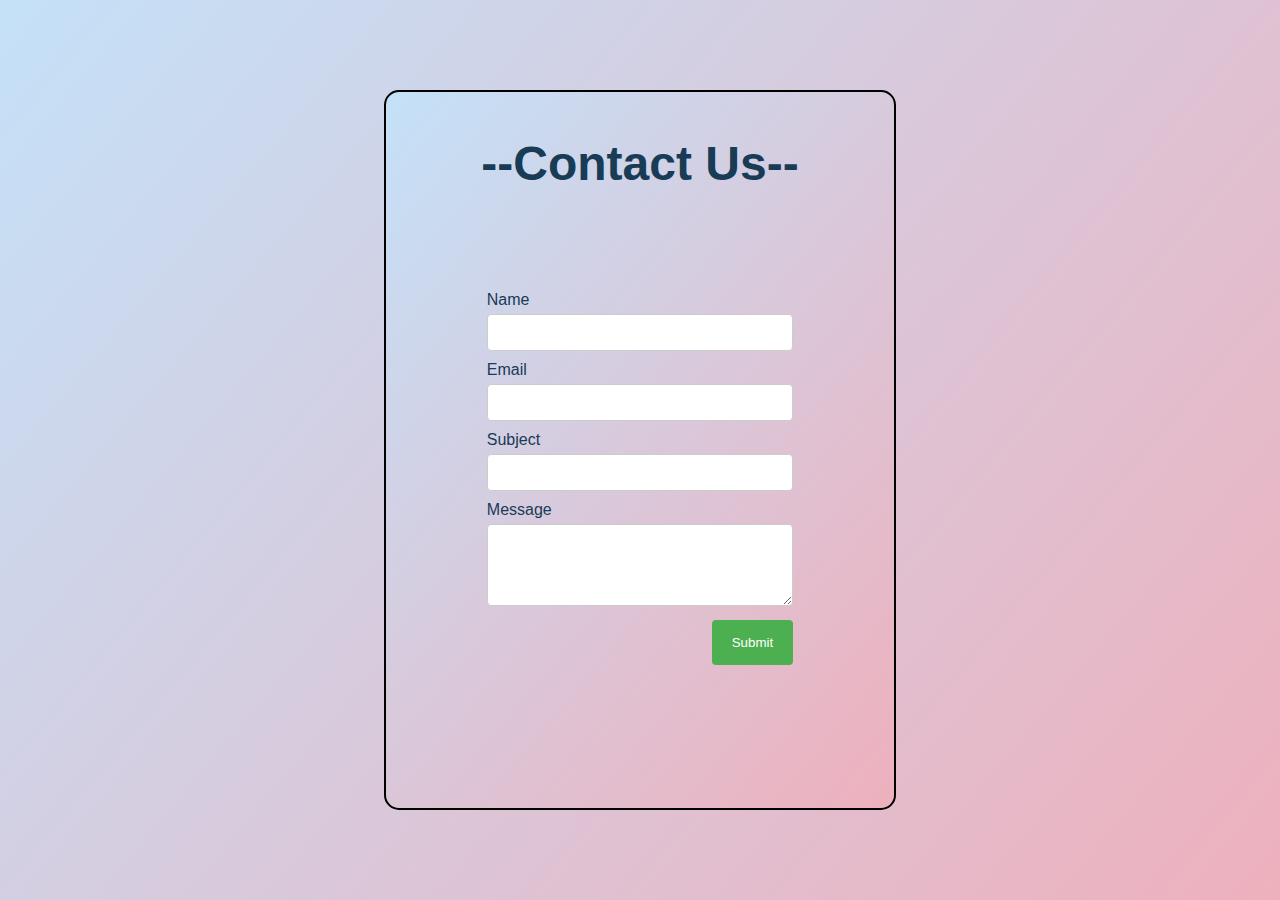
<file: contactus.html>
<!DOCTYPE html>
<html lang="en">
<head>
    <meta charset="UTF-8">
    <meta name="viewport" content="width=device-width, initial-scale=1.0">
    <title>Document</title>
    <link rel="stylesheet" href="style.css">
    <style>
        body{
            font-family: Arial, sans-serif;
            margin: 0;
            padding: 0;
            
        }

        .main {
            height: 100vh;
            width: 100vw;
            background: linear-gradient(130deg, #c4e1f8, #eeb0bd);
            display: flex;
            justify-content: center;
            align-items: center;
            flex-direction: column;
        }

        .submain {
            height: 80%;
            width: 40%;
            border: 2px solid black;
            border-radius: 15px;
            background: linear-gradient(130deg, #c4e1f8, #eeb0bd);
            display: flex;
            justify-content: center;
            align-items: center;
            flex-direction: column;
        }

        .container {
            width: 80%;
            margin: 50px auto;
            padding: 50px;
        }
        input[type="text"],
        input[type="email"],
        textarea {
            width: 100%;
            padding: 10px;
            margin-top: 5px;
            margin-bottom: 10px;
            border: 1px solid #ccc;
            border-radius: 4px;
            box-sizing: border-box;
        }
        input[type="submit"] {
            background-color: #4CAF50;
            color: white;
            padding: 15px 20px;
            border: none;
            border-radius: 4px;
            cursor: pointer;
            float: right;
        }
        input[type="submit"]:hover {
            background-color: #45a049;
        }
    </style>
</head>
<body>
    
    <div class="main">
        <div class="submain">
            <div class="contact">
                <h1>--Contact Us--</h1>
            </div>
            <div class="container">
                <form action="mailto:your_email@example.com" method="post" enctype="text/plain">
                    <label for="name">Name</label>
                    <input type="text" id="name" name="name" required>
        
                    <label for="email">Email</label>
                    <input type="email" id="email" name="email" required>
        
                    <label for="subject">Subject</label>
                    <input type="text" id="subject" name="subject">
        
                    <label for="message">Message</label>
                    <textarea id="message" name="message" rows="4" required></textarea>
        
                    <input type="submit" value="Submit">
                </form>
            </div>
        </div>
    </div>
</body>
</html>
</file>
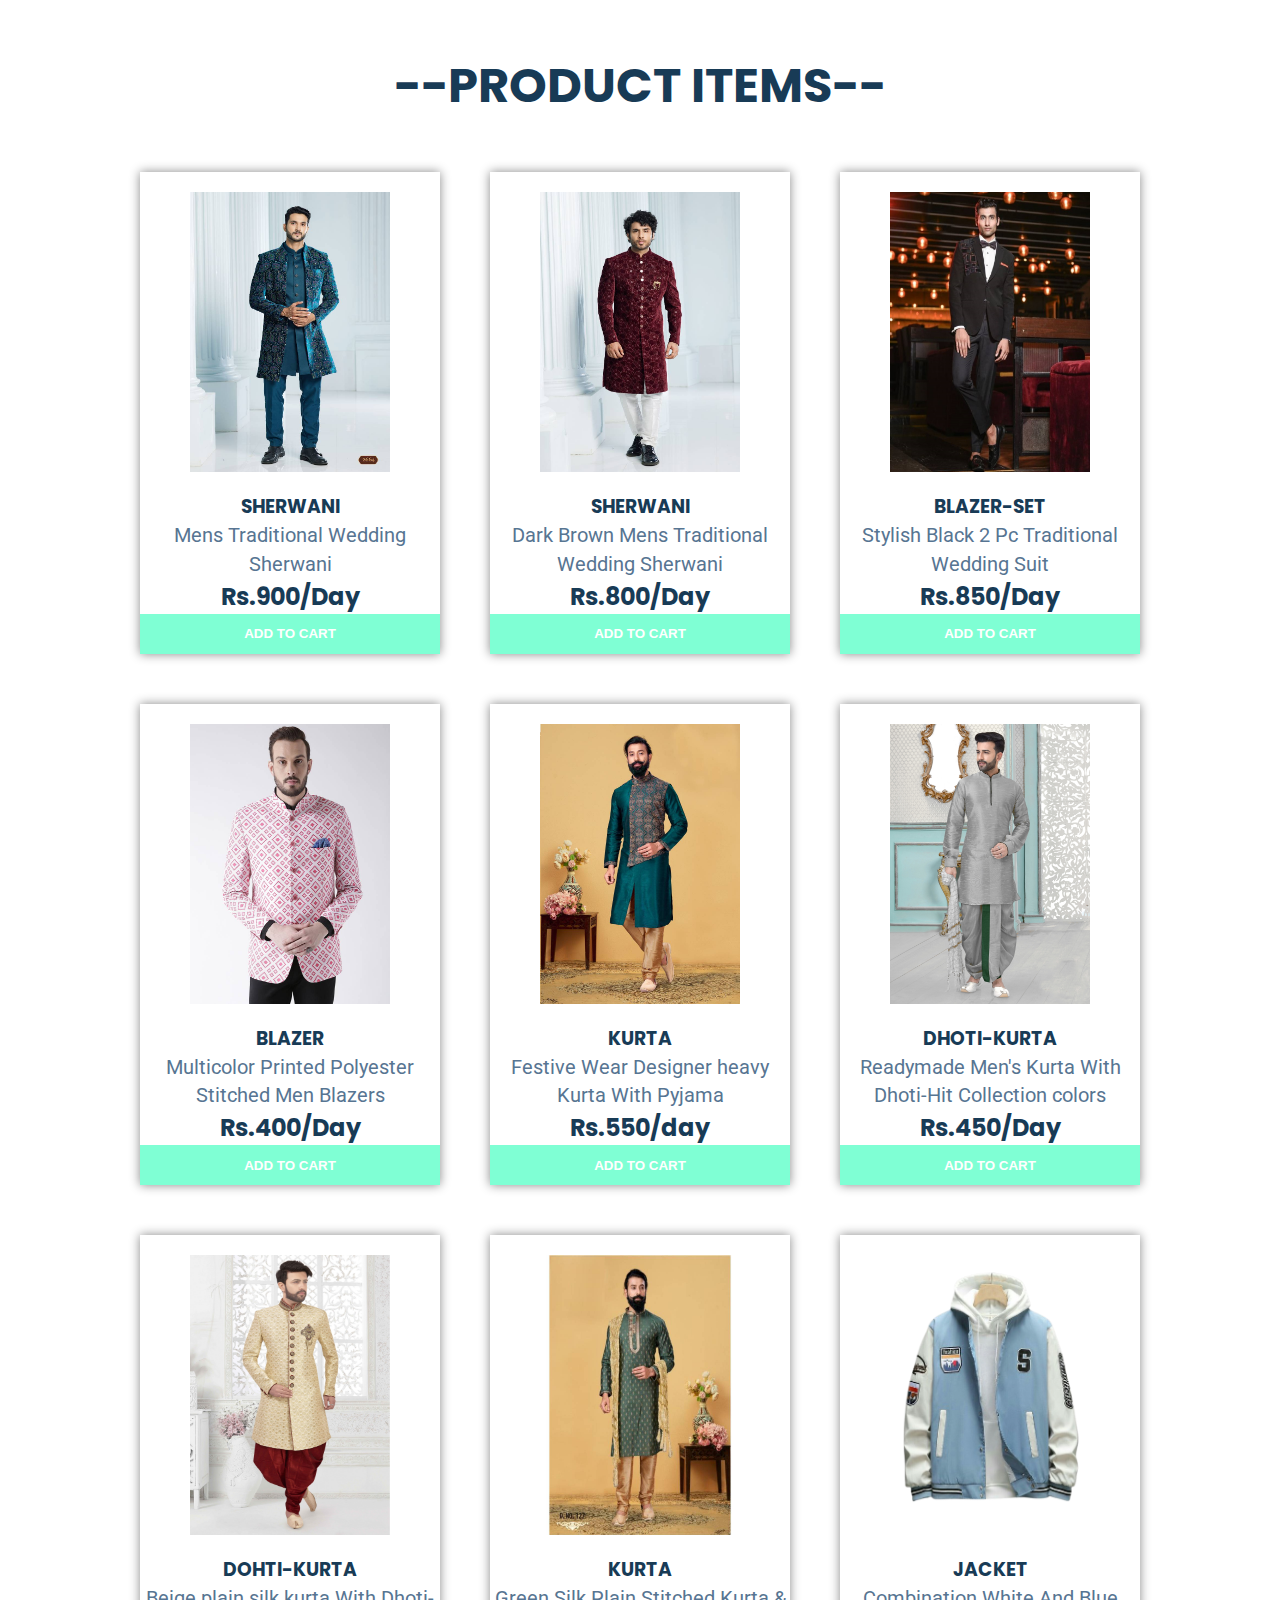
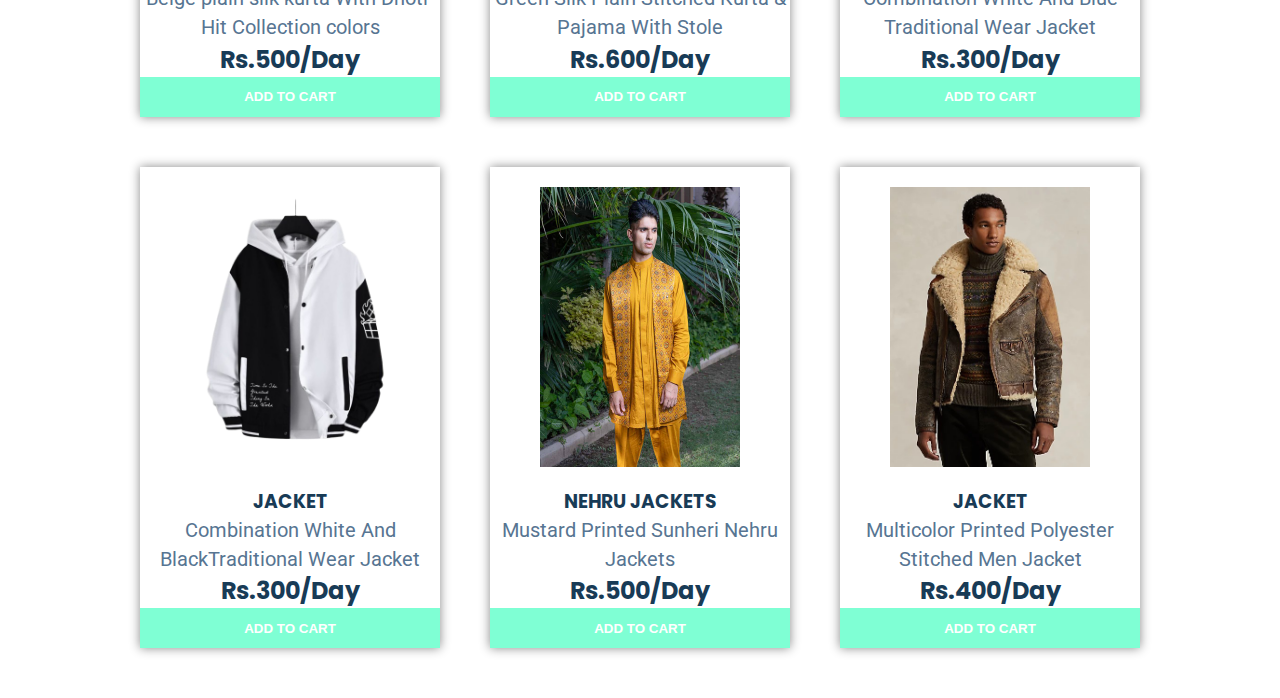
<file: menitem.html>
<!DOCTYPE html>
<html lang="en">

<head>
    <meta charset="UTF-8">
    <meta name="viewport" content="width=device-width, initial-scale=1.0">
    <title>Mens wear</title>
    <link rel="stylesheet" href="style.css">
</head>

<body>
    <div class="col">
        <h1 style="text-align: center; margin-top: 50px;" id="productlist">--PRODUCT ITEMS--</h1>

        <div class="cards-listing-section container">
            <div class="card">
                <img src="./images/Men/m4.jpeg" style="height: 320px; padding: 20px;">
                <h3>SHERWANI</h3>
                <p>Mens Traditional Wedding Sherwani </p>
                <h2>Rs.900/Day</h2>
                <button>ADD TO CART</button>
            </div>
            <div class="card">
                <img src="./images/Men/m5.jpeg" style="height: 320px; padding: 20px;">
                <h3>SHERWANI</h3>
                <p>Dark Brown Mens Traditional Wedding Sherwani</p>
                <h2>Rs.800/Day</h2>
                <button>ADD TO CART</button>
            </div>
            <div class="card">
                <img src="./images/Men/m7.jpg" style="height: 320PX; padding: 20PX;">
                <h3>BLAZER-SET</h3>
                <p>Stylish Black 2 Pc Traditional Wedding Suit</p>
                <h2>Rs.850/Day</h2>
                <button>ADD TO CART</button>
            </div>
            <div class="card">
                <img src="./images/Men/m9.jpeg" style="height: 320px; padding: 20px;">
                <h3>BLAZER</h3>
                <p>Multicolor Printed Polyester Stitched Men Blazers</p>
                <h2>Rs.400/Day</h2>
                <button>ADD TO CART</button>
            </div>
            <div class="card">
                <img src="./images/Men/m1.jpg" style="height: 320px; padding: 20px;">
                <h3>KURTA</h3>
                <p>Festive Wear Designer heavy Kurta With Pyjama</p>
                <h2>Rs.550/day</h2>
                <button>ADD TO CART</button>
            </div>
            <div class="card">
                <img src="./images/Men/m2.jpg" style="height: 320px; padding: 20px;">
                <h3>DHOTI-KURTA</h3>
                <p>Readymade Men's Kurta With Dhoti-Hit Collection colors </p>
                <h2>Rs.450/Day</h2>
                <button>ADD TO CART</button>
            </div>
            <div class="card">
                <img src="./images/w6.jpg" style="height: 320px; padding: 20px;">
                <h3>DOHTI-KURTA</h3>
                <p>Beige plain silk kurta With Dhoti-Hit Collection colors </p>
                <h2>Rs.500/Day</h2>
                <button>ADD TO CART</button>
            </div>
            <div class="card">
                <img src="./images/Men/m3.jpg" style="height: 320px; padding: 20px;">
                <h3>KURTA</h3>
                <p>Green Silk Plain Stitched Kurta & Pajama With Stole </p>
                <h2>Rs.600/Day</h2>
                <button>ADD TO CART</button>
            </div>
            <div class="card">
                <img src="./images/Men/jacket1.png" style="height: 320px; padding: 20px;">
                <h3>JACKET</h3>
                <p>Combination White And Blue Traditional Wear Jacket</p>
                <h2>Rs.300/Day</h2>
                <button>ADD TO CART</button>
            </div>
            <div class="card">
                <img src="./images/Men/jacket3.png" style="height: 320px; padding: 20px;">
                <h3>JACKET</h3>
                <p>Combination White And BlackTraditional Wear Jacket</p>
                <h2>Rs.300/Day</h2>
                <button>ADD TO CART</button>
            </div>
            <div class="card">
                <img src="./images/Men/m10.jpeg" style="height: 320px; padding: 20px;">
                <h3>NEHRU JACKETS</h3>
                <p>Mustard Printed Sunheri Nehru Jackets </p>
                <h2>Rs.500/Day</h2>
                <button>ADD TO CART</button>
            </div>
            <div class="card">
                <img src="./images/Men/jacket4.jpg" style="height: 320px; padding: 20px;">
                <h3>JACKET</h3>
                <p>Multicolor Printed Polyester Stitched Men Jacket</p>
                <h2>Rs.400/Day</h2>
                <button>ADD TO CART</button>
            </div>

        </div>
    </div>
</body>

</html>
</file>
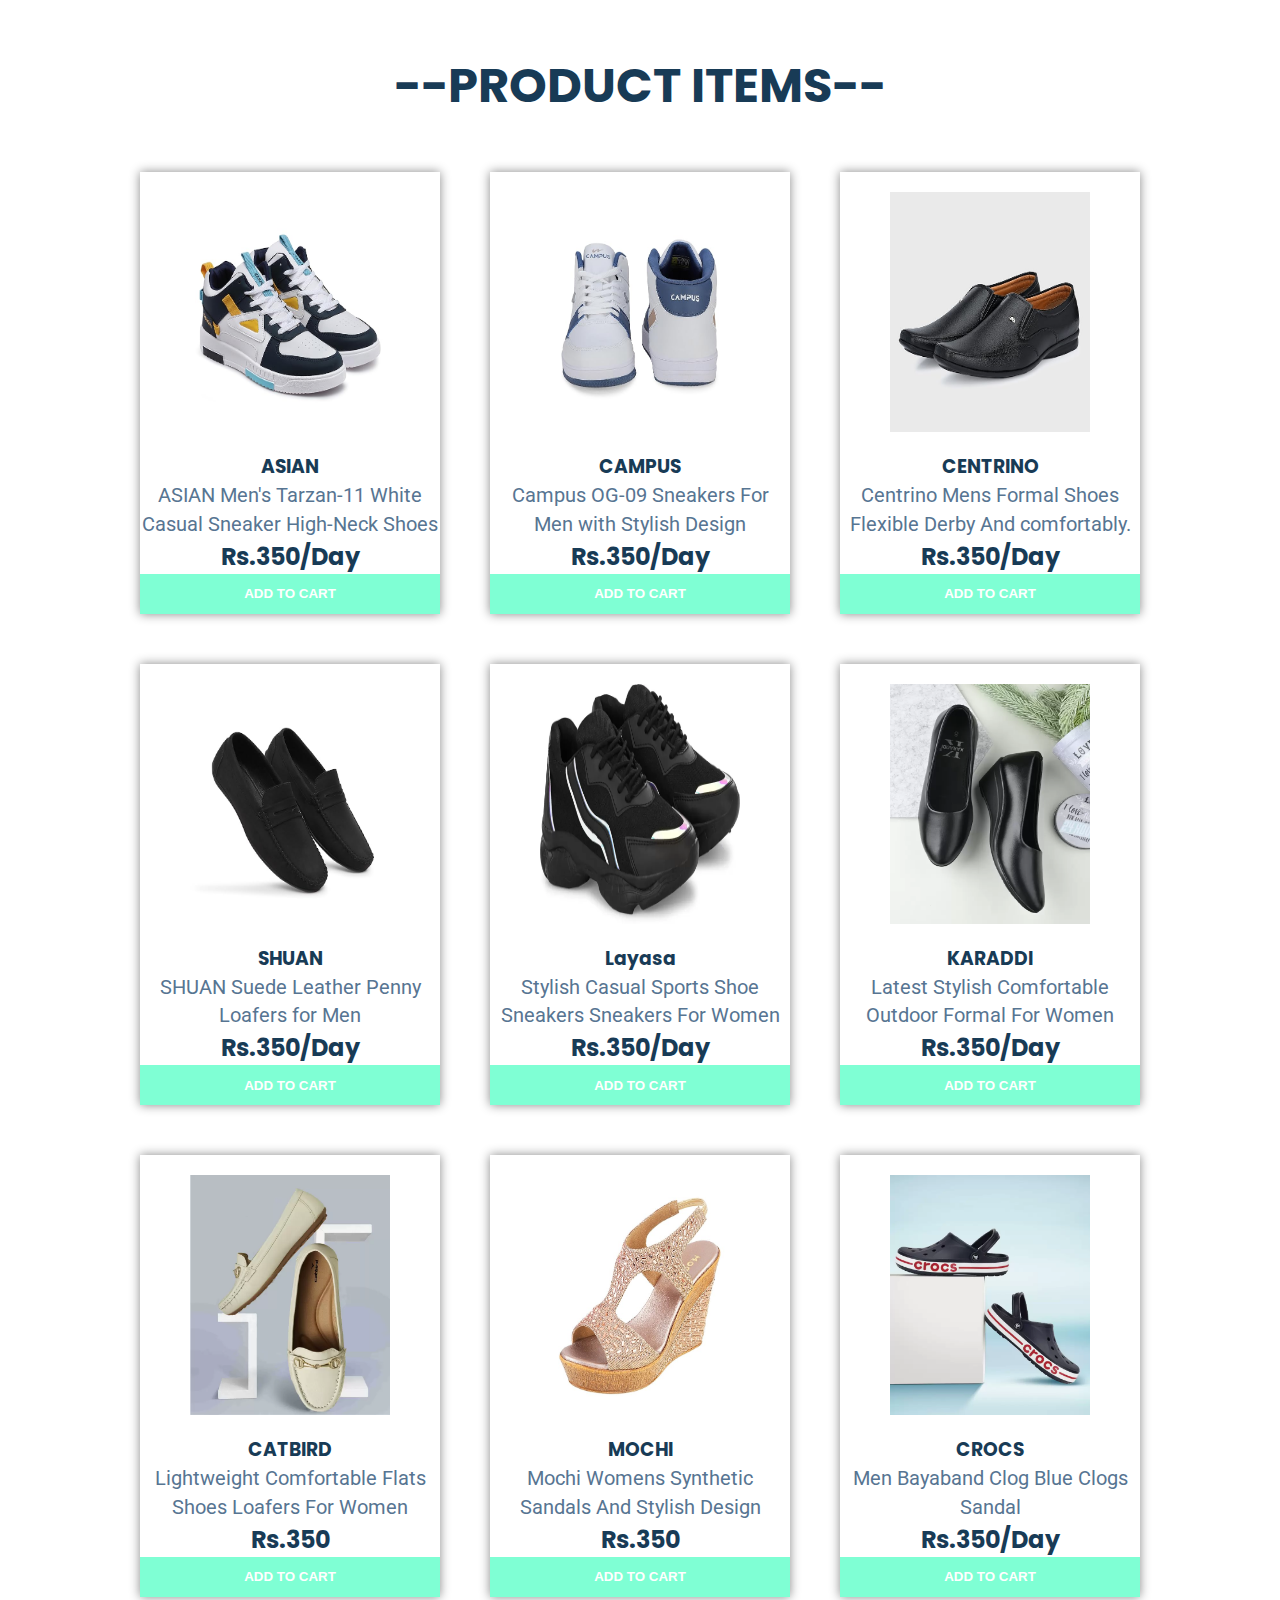
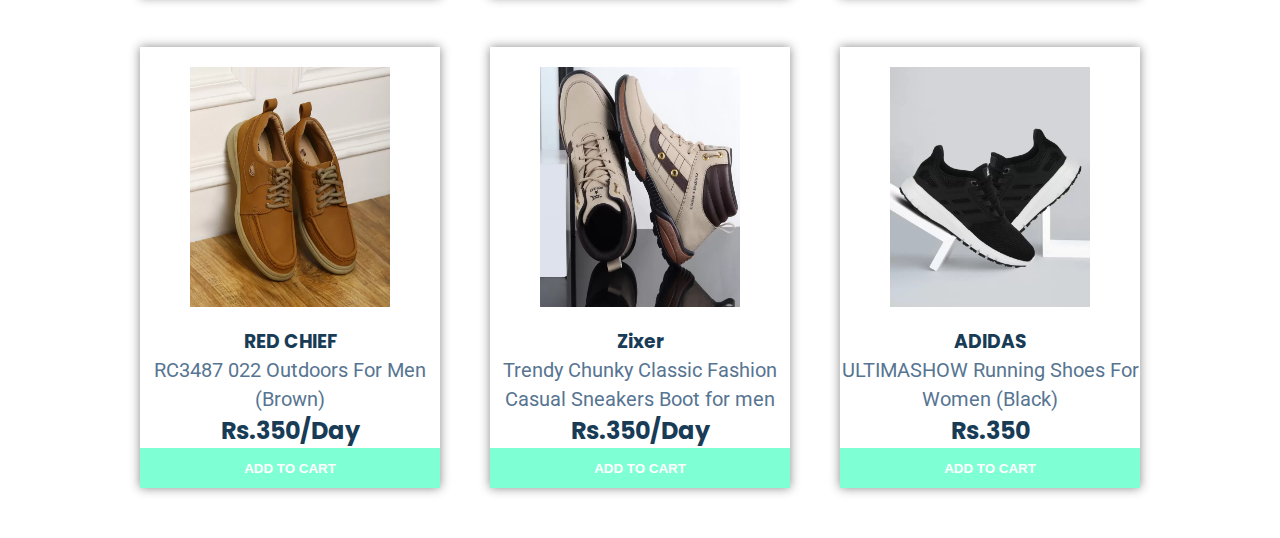
<file: shoesitem.html>
<!DOCTYPE html>
<html lang="en">

<head>
    <meta charset="UTF-8">
    <meta name="viewport" content="width=device-width, initial-scale=1.0">
    <title>Footwear</title>
    <link rel="stylesheet" href="style.css">
</head>

<body>
    <div class="col">
        <h1 style="text-align: center; margin-top: 50px;" id="productlist">--PRODUCT ITEMS--</h1>

        <div class="cards-listing-section container">
            <div class="card">
                <img src="./images/Shoes/s7.jpg" style="height: 280px; padding: 20px;">
                <h3>ASIAN</h3>
                <p>ASIAN Men's Tarzan-11 White Casual Sneaker High-Neck Shoes</p>
                <h2>Rs.350/Day</h2>
                <button>ADD TO CART</button>
            </div>
            <div class="card">
                <img src="./images/Shoes/s11.jpg" style="height: 280px; padding: 20px;">
                <h3>CAMPUS</h3>
                <p>Campus OG-09 Sneakers For Men with Stylish Design</p>
                <h2>Rs.350/Day</h2>
                <button>ADD TO CART</button>
            </div>
            <div class="card">
                <img src="./images/Shoes/s10.jpg" style="height: 280px; padding: 20px;">
                <h3>CENTRINO</h3>
                <p>Centrino Mens Formal Shoes Flexible Derby And comfortably.</p>
                <h2>Rs.350/Day</h2>
                <button>ADD TO CART</button>
            </div>
            <div class="card">
                <img src="./images/Shoes/s12.jpg" style="height: 280px; padding: 20px;">
                <h3>SHUAN</h3>
                <p>SHUAN Suede Leather Penny Loafers for Men</p>
                <h2>Rs.350/Day</h2>
                <button>ADD TO CART</button>
            </div>
            <div class="card">
                <img src="./images/Shoes/s15.webp" style="height: 280px; padding: 20px;">
                <h3>Layasa</h3>
                <p>Stylish Casual Sports Shoe Sneakers Sneakers For Women </p>
                <h2>Rs.350/Day</h2>
                <button>ADD TO CART</button>
            </div>
            <div class="card">
                <img src="./images/Shoes/s16.webp" style="height: 280px; padding: 20px;">
                <h3>KARADDI</h3>
                <p>Latest Stylish Comfortable Outdoor Formal For Women</p>
                <h2>Rs.350/Day</h2>
                <button>ADD TO CART</button>
            </div>
            <div class="card">
                <img src="./images/Shoes/s14.webp" style="height: 280px; padding: 20px;">
                <h3>CATBIRD</h3>
                <p>Lightweight Comfortable Flats Shoes Loafers For Women</p>
                <h2>Rs.350</h2>
                <button>ADD TO CART</button>
            </div>
            <div class="card">
                <img src="./images/Shoes/s13.jpg" style="height: 280px; padding: 20px;">
                <h3>MOCHI</h3>
                <p>Mochi Womens Synthetic Sandals And Stylish Design</p>
                <h2>Rs.350</h2>
                <button>ADD TO CART</button>
            </div>
            <div class="card">
                <img src="./images/Shoes/s17.webp" style="height: 280px; padding: 20px;">
                <h3>CROCS</h3>
                <p>Men Bayaband Clog Blue Clogs Sandal</p>
                <h2>Rs.350/Day</h2>
                <button>ADD TO CART</button>
            </div>
            <div class="card">
                <img src="./images/Shoes/s18.webp" style="height: 280px; padding: 20px;">
                <h3>RED CHIEF </h3>
                <p>RC3487 022 Outdoors For Men (Brown)</p>
                <h2>Rs.350/Day</h2>
                <button>ADD TO CART</button>
            </div>
            <div class="card">
                <img src="./images/Shoes/s19.webp" style="height: 280px; padding: 20px;">
                <h3>Zixer </h3>
                <p>Trendy Chunky Classic Fashion Casual Sneakers Boot for men</p>
                <h2>Rs.350/Day</h2>
                <button>ADD TO CART</button>
            </div>
            <div class="card">
                <img src="./images/Shoes/s20.webp" style="height: 280px; padding: 20px;">
                <h3>ADIDAS </h3>
                <p>ULTIMASHOW Running Shoes For Women (Black)</p>
                <h2>Rs.350</h2>
                <button>ADD TO CART</button>
            </div>

        </div>
    </div>
</body>

</html>
</file>
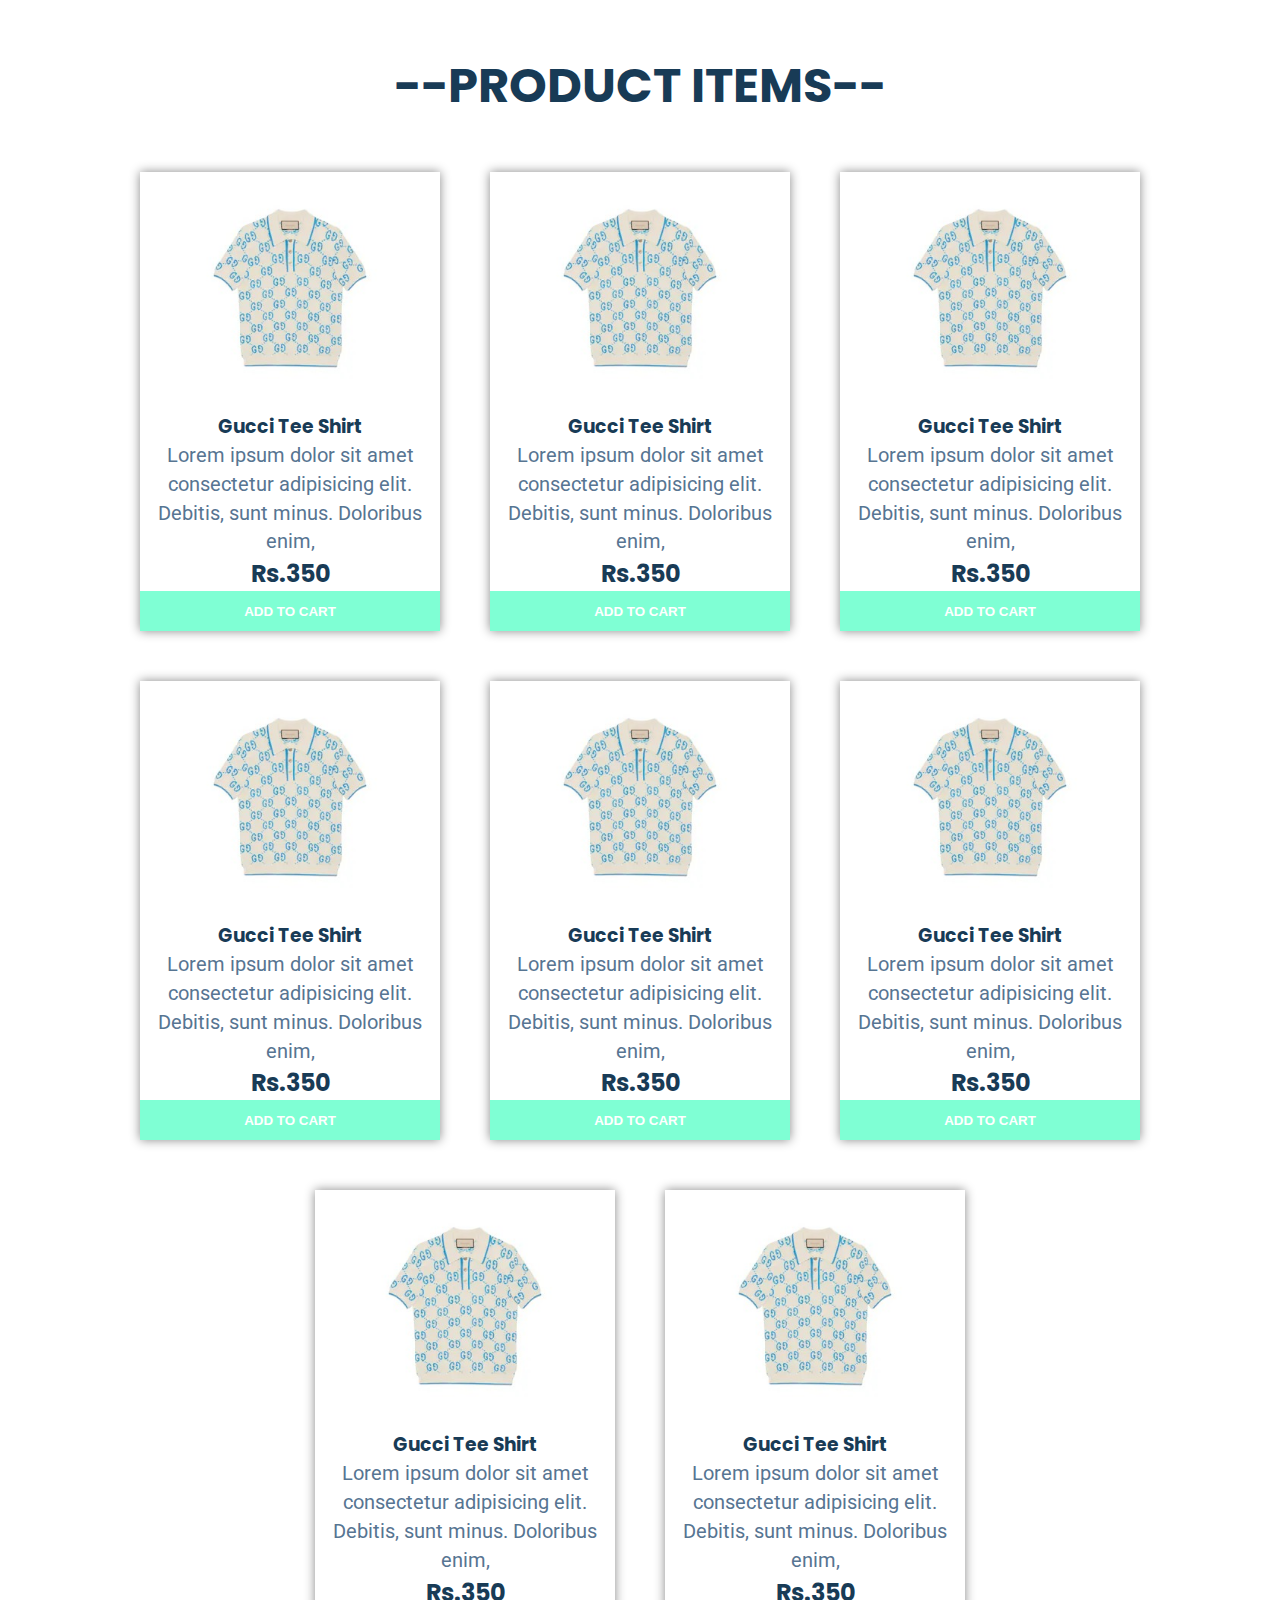
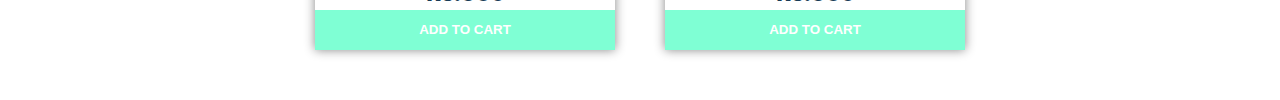
<file: shop.html>
<!DOCTYPE html>
<html lang="en">

<head>
    <meta charset="UTF-8">
    <meta name="viewport" content="width=device-width, initial-scale=1.0">
    <title>Document</title>
    <link rel="stylesheet" href="style.css">
</head>

<body>
    <div class="col">
        <h1 style="text-align: center; margin-top: 50px;" id="productlist">--PRODUCT ITEMS--</h1>

        <div class="cards-listing-section container">
            <div class="card">
                <img src="./images/Gucci_Tee.jpeg">
                <h3>Gucci Tee Shirt</h3>
                <p>Lorem ipsum dolor sit amet consectetur adipisicing elit. Debitis, sunt minus. Doloribus enim,</p>
                <h2>Rs.350</h2>
                <button>ADD TO CART</button>
            </div>
            <div class="card">
                <img src="./images/Gucci_Tee.jpeg">
                <h3>Gucci Tee Shirt</h3>
                <p>Lorem ipsum dolor sit amet consectetur adipisicing elit. Debitis, sunt minus. Doloribus enim,</p>
                <h2>Rs.350</h2>
                <button>ADD TO CART</button>
            </div>
            <div class="card">
                <img src="./images/Gucci_Tee.jpeg">
                <h3>Gucci Tee Shirt</h3>
                <p>Lorem ipsum dolor sit amet consectetur adipisicing elit. Debitis, sunt minus. Doloribus enim,</p>
                <h2>Rs.350</h2>
                <button>ADD TO CART</button>
            </div>
            <div class="card">
                <img src="./images/Gucci_Tee.jpeg">
                <h3>Gucci Tee Shirt</h3>
                <p>Lorem ipsum dolor sit amet consectetur adipisicing elit. Debitis, sunt minus. Doloribus enim,</p>
                <h2>Rs.350</h2>
                <button>ADD TO CART</button>
            </div>
            <div class="card">
                <img src="./images/Gucci_Tee.jpeg">
                <h3>Gucci Tee Shirt</h3>
                <p>Lorem ipsum dolor sit amet consectetur adipisicing elit. Debitis, sunt minus. Doloribus enim,</p>
                <h2>Rs.350</h2>
                <button>ADD TO CART</button>
            </div>
            <div class="card">
                <img src="./images/Gucci_Tee.jpeg">
                <h3>Gucci Tee Shirt</h3>
                <p>Lorem ipsum dolor sit amet consectetur adipisicing elit. Debitis, sunt minus. Doloribus enim,</p>
                <h2>Rs.350</h2>
                <button>ADD TO CART</button>
            </div>
            <div class="card">
                <img src="./images/Gucci_Tee.jpeg">
                <h3>Gucci Tee Shirt</h3>
                <p>Lorem ipsum dolor sit amet consectetur adipisicing elit. Debitis, sunt minus. Doloribus enim,</p>
                <h2>Rs.350</h2>
                <button>ADD TO CART</button>
            </div>
            <div class="card">
                <img src="./images/Gucci_Tee.jpeg">
                <h3>Gucci Tee Shirt</h3>
                <p>Lorem ipsum dolor sit amet consectetur adipisicing elit. Debitis, sunt minus. Doloribus enim,</p>
                <h2>Rs.350</h2>
                <button>ADD TO CART</button>
            </div>

        </div>
    </div>
</body>

</html>
</file>
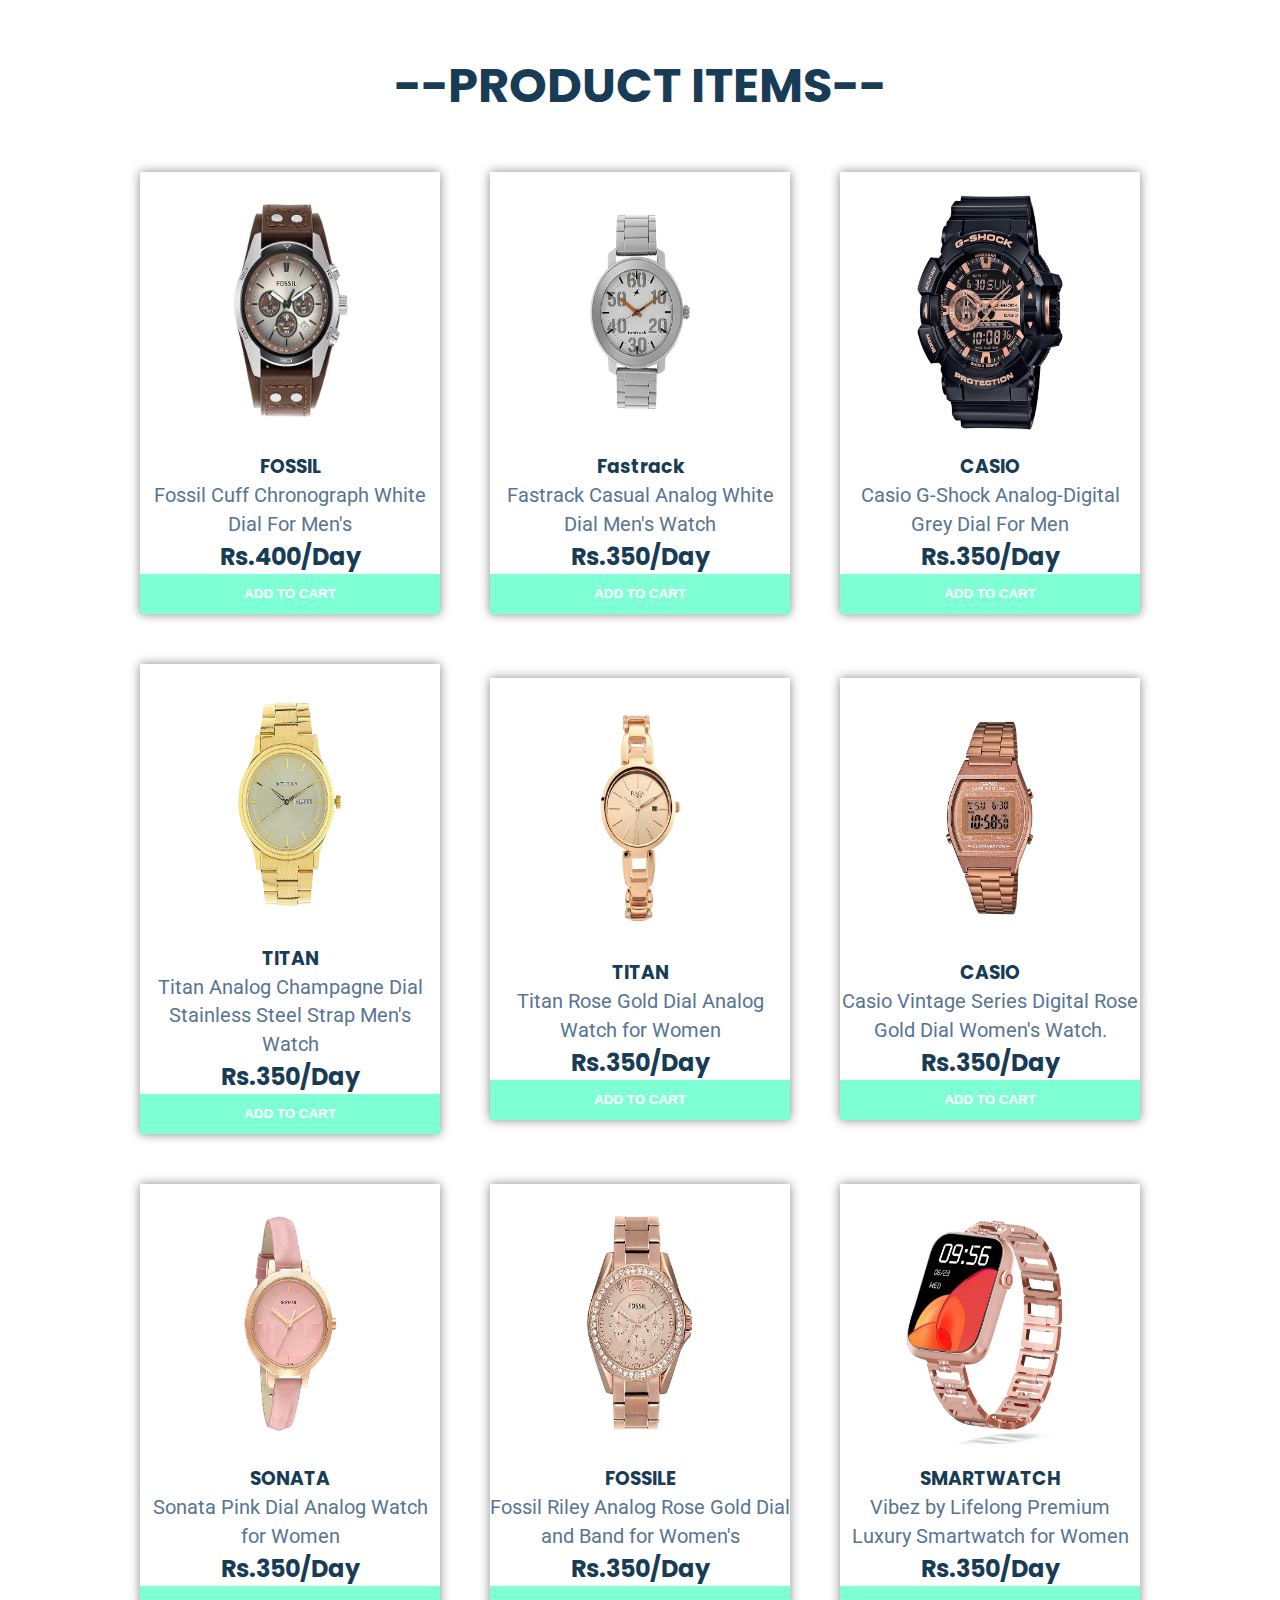
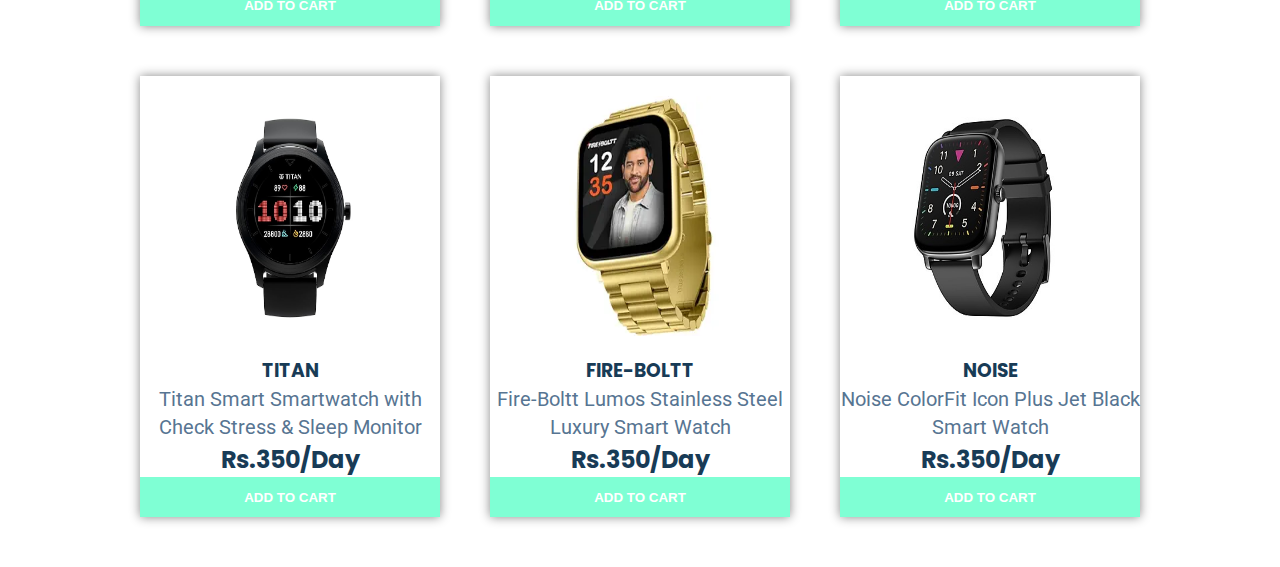
<file: Watchitems.html>
<!DOCTYPE html>
<html lang="en">

<head>
    <meta charset="UTF-8">
    <meta name="viewport" content="width=device-width, initial-scale=1.0">
    <title>Watches</title>
    <link rel="stylesheet" href="style.css">
</head>

<body>
    <h1 style="text-align: center; margin-top: 50px;" id="productlist">--PRODUCT ITEMS--</h1>

    <div class="cards-listing-section container">
        <div class="card">
            <img src="./images/Watchs/w8.jpg" style="height: 280px; padding: 20px;">
            <h3>FOSSIL</h3>
            <p>Fossil Cuff Chronograph White Dial For Men's </p>
            <h2>Rs.400/Day</h2>
            <button>ADD TO CART</button>
        </div>
        <div class="card">
            <img src="./images/Watchs/w9.jpg" style="height: 280px; padding: 20px;">
            <h3>Fastrack</h3>
            <p>Fastrack Casual Analog White Dial Men's Watch </p>
            <h2>Rs.350/Day</h2>
            <button>ADD TO CART</button>
        </div>
        <div class="card">
            <img src="./images/Watchs/w12.jpg" style="height: 280px; padding: 20px;">
            <h3>CASIO</h3>
            <p>Casio G-Shock Analog-Digital Grey Dial For Men</p>
            <h2>Rs.350/Day</h2>
            <button>ADD TO CART</button>
        </div>
        <div class="card">
            <img src="./images/Watchs/w10.jpg" style="height: 280px; padding: 20px;">
            <h3>TITAN</h3>
            <p>Titan Analog Champagne Dial Stainless Steel Strap Men's Watch </p>
            <h2>Rs.350/Day</h2>
            <button>ADD TO CART</button>
        </div>
        <div class="card">
            <img src="./images/Watchs/w1.jpg" style="height: 280px; padding: 20px;">
            <h3>TITAN</h3>
            <p>Titan Rose Gold Dial Analog Watch for Women </p>
            <h2>Rs.350/Day</h2>
            <button>ADD TO CART</button>
        </div>
        <div class="card">
            <img src="./images/Watchs/w4.jpg" style="height: 280px; padding: 20px;">
            <h3>CASIO</h3>
            <p>Casio Vintage Series Digital Rose Gold Dial Women's Watch.</p>
            <h2>Rs.350/Day</h2>
            <button>ADD TO CART</button>
        </div>
        <div class="card">
            <img src="./images/Watchs/w5.jpg" style="height: 280px; padding: 20px;">
            <h3>SONATA</h3>
            <p>Sonata Pink Dial Analog Watch for Women</p>
            <h2>Rs.350/Day</h2>
            <button>ADD TO CART</button>
        </div>
        <div class="card">
            <img src="./images/Watchs/w6..jpg" style="height: 280px; padding: 20px;">
            <h3>FOSSILE</h3>
            <p>Fossil Riley Analog Rose Gold Dial and Band for Women's </p>
            <h2>Rs.350/Day</h2>
            <button>ADD TO CART</button>
        </div>
        <div class="card">
            <img src="./images/Watchs/w13.jpg" style="height: 280px; padding: 20px;">
            <h3>SMARTWATCH</h3>
            <p>Vibez by Lifelong Premium Luxury Smartwatch for Women</p>
            <h2>Rs.350/Day</h2>
            <button>ADD TO CART</button>
        </div>
        <div class="card">
            <img src="./images/Watchs/w14.jpg" style="height: 280px; padding: 20px;">
            <h3>TITAN</h3>
            <p>Titan Smart Smartwatch with Check Stress & Sleep Monitor</p>
            <h2>Rs.350/Day</h2>
            <button>ADD TO CART</button>
        </div>
        <div class="card">
            <img src="./images/Watchs/w15.webp" style="height: 280px; padding: 20px;">
            <h3>FIRE-BOLTT</h3>
            <p>Fire-Boltt Lumos Stainless Steel Luxury Smart Watch</p>
            <h2>Rs.350/Day</h2>
            <button>ADD TO CART</button>
        </div>
        <div class="card">
            <img src="./images/Watchs/w16.jpg" style="height: 280px; padding: 20px;">
            <h3>NOISE</h3>
            <p>Noise ColorFit Icon Plus Jet Black Smart Watch</p>
            <h2>Rs.350/Day</h2>
            <button>ADD TO CART</button>
        </div>

    </div>
</body>

</html>
</file>
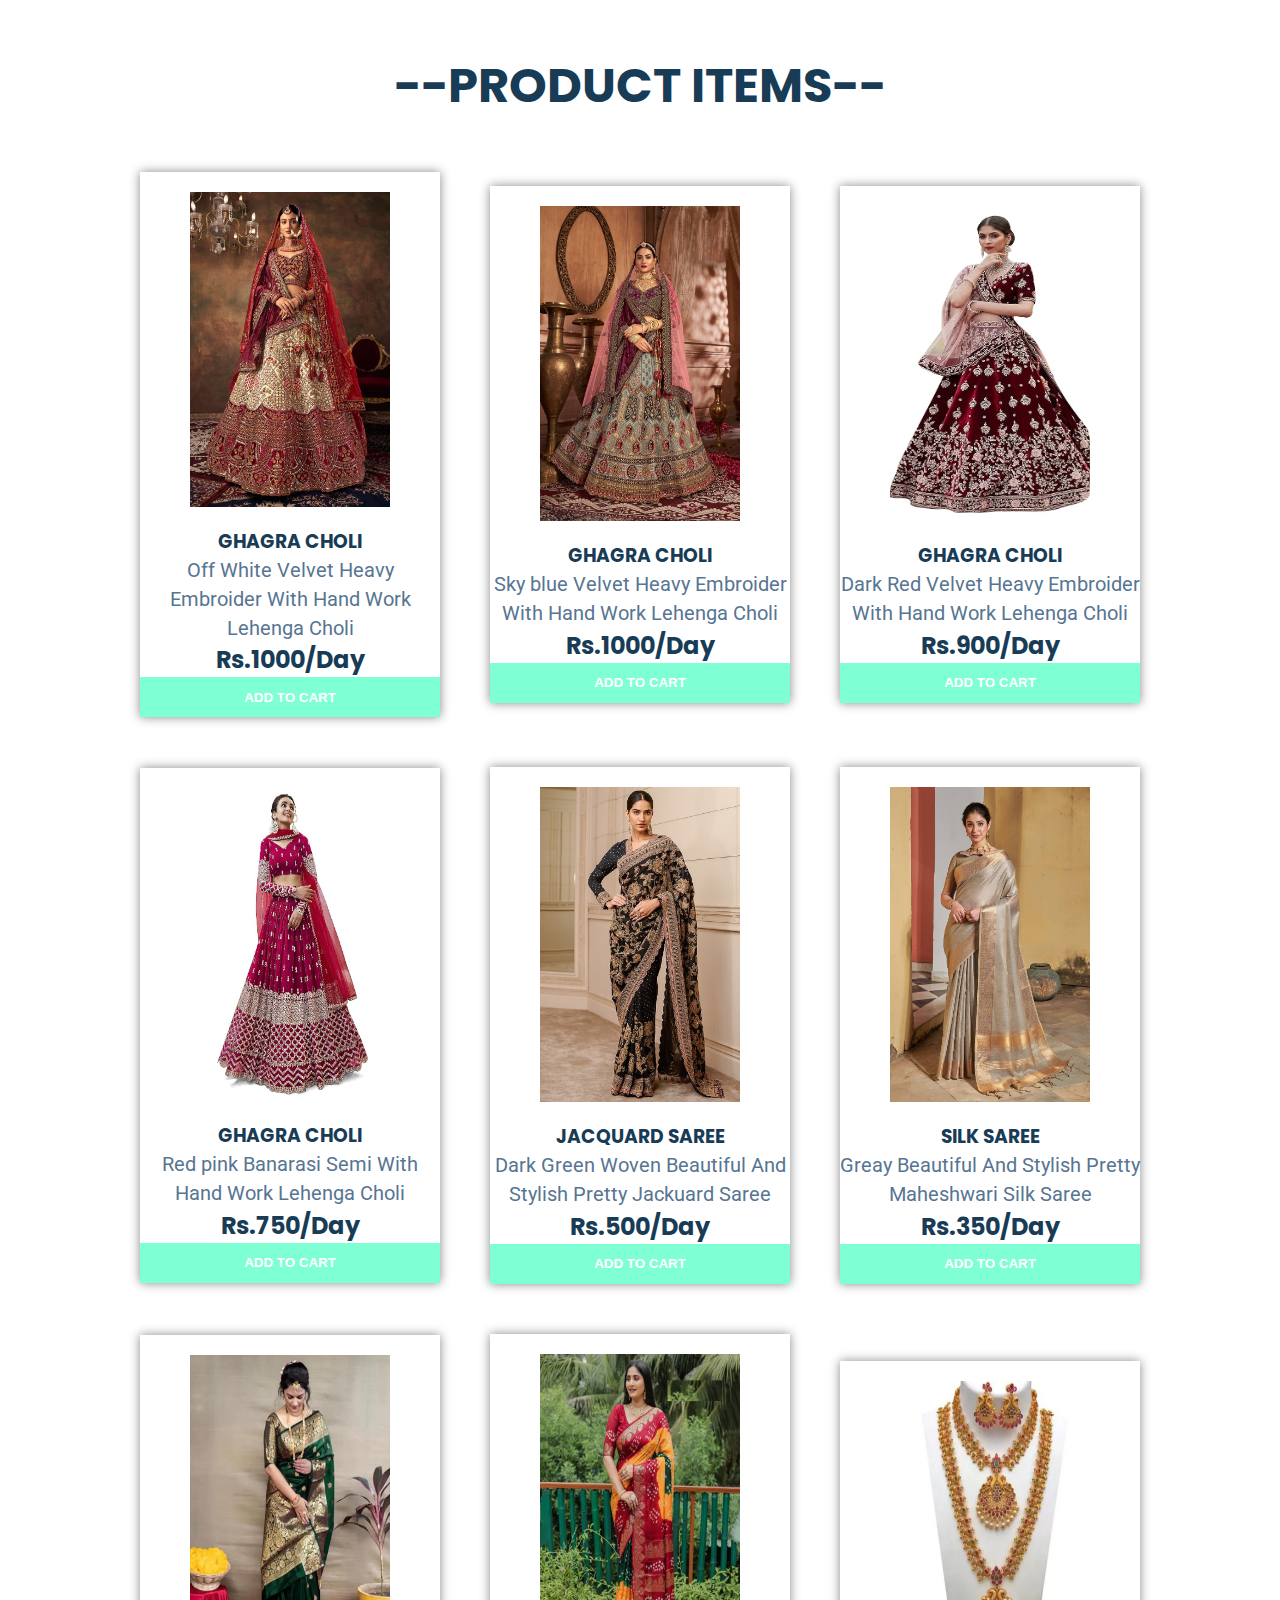
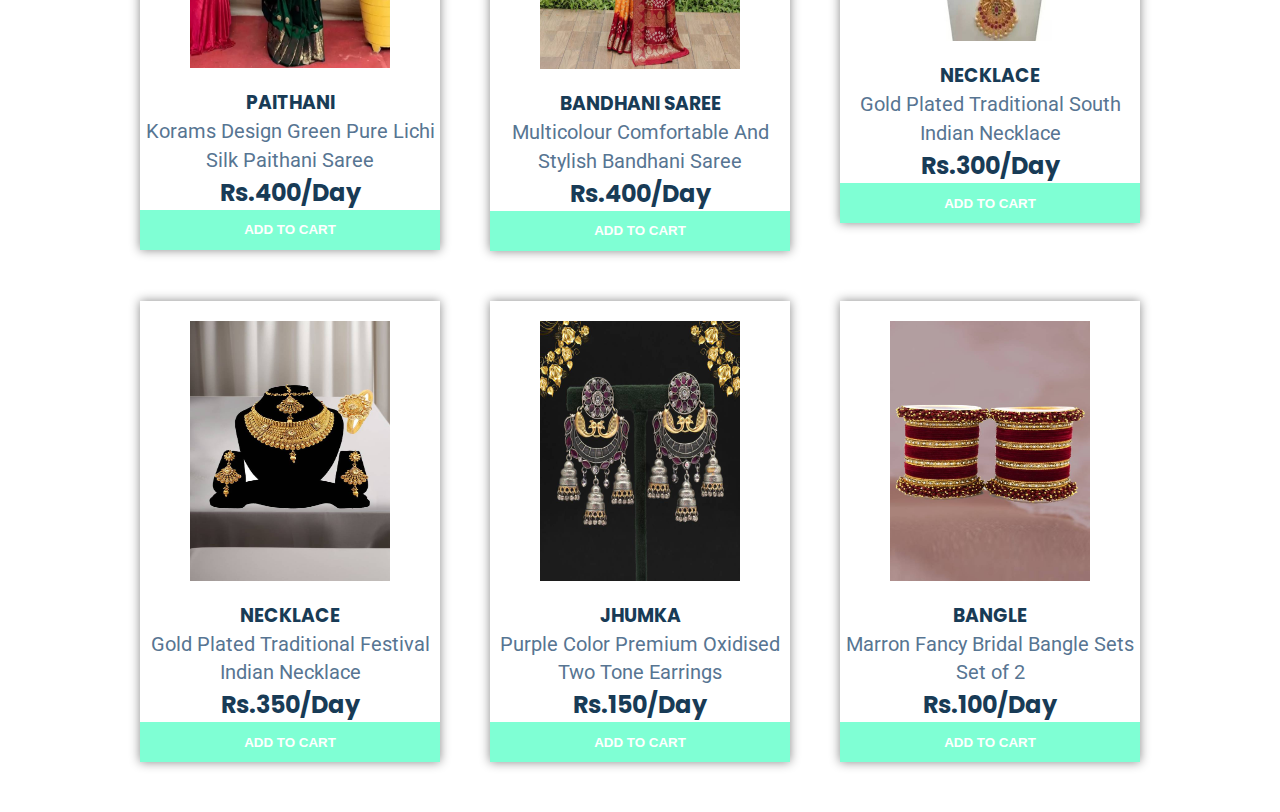
<file: womenitem.html>
<!DOCTYPE html>
<html lang="en">

<head>
    <meta charset="UTF-8">
    <meta name="viewport" content="width=device-width, initial-scale=1.0">
    <title>Women Fashion</title>
    <link rel="stylesheet" href="style.css">
</head>

<body>
    <div class="col">
        <h1 style="text-align: center; margin-top: 50px;" id="productlist">--PRODUCT ITEMS--</h1>

        <div class="cards-listing-section container">
            <div class="card">
                <img src="./images/women/w22.jpeg" style="height: 355px; padding: 20px;">
                <h3>GHAGRA CHOLI </h3>
                <p>Off White Velvet Heavy Embroider With Hand Work Lehenga Choli</p>
                <h2>Rs.1000/Day</h2>
                <button>ADD TO CART</button>
            </div>
            <div class="card">
                <img src="./images/women/w21 Sky blue Velvet Heavy Embroidery Work Lehenga Choli.jpeg" style="height: 355px; padding: 20px;">
                <h3>GHAGRA CHOLI </h3>
                <p>Sky blue Velvet Heavy Embroider With Hand Work Lehenga Choli </p>
                <h2>Rs.1000/Day</h2>
                <button>ADD TO CART</button>
            </div>
            <div class="card">
                <img src="./images/women/w4.jpg" style="height: 355px; padding: 20px;">
                <h3>GHAGRA CHOLI </h3>
                <p>Dark Red Velvet Heavy Embroider With Hand Work Lehenga Choli</p>
                <h2>Rs.900/Day</h2>
                <button>ADD TO CART</button>
            </div>
            <div class="card">
                <img src="./images/women/w7.jpg" style="height: 353px; padding: 20px;">
                <h3>GHAGRA CHOLI</h3>
                <p>Red pink Banarasi Semi With Hand Work Lehenga Choli </p>
                <h2>Rs.750/Day</h2>
                <button>ADD TO CART</button>
            </div>
            <div class="card">
                <img src="./images/w7.jpg" style="height: 355px; padding: 20px;">
                <h3>JACQUARD SAREE</h3>
                <p>Dark Green Woven Beautiful And Stylish Pretty Jackuard Saree</p>
                <h2>Rs.500/Day</h2>
                <button>ADD TO CART</button>
            </div>
            <div class="card">
                <img src="./images/women/w24.jpg" style="height: 355px; padding: 20px;">
                <h3>SILK SAREE</h3>
                <p>Greay Beautiful And Stylish Pretty Maheshwari Silk Saree</p>
                <h2>Rs.350/Day</h2>
                <button>ADD TO CART</button>
            </div>
            <div class="card">
                <img src="./images/women/w16.jpg" style="height: 353px; padding: 20px;">
                <h3>PAITHANI</h3>
                <p>Korams Design Green Pure Lichi Silk Paithani Saree</p>
                <h2>Rs.400/Day</h2>
                <button>ADD TO CART</button>
            </div>
            <div class="card">
                <img src="./images/women/w23.jpeg" style="height: 355px; padding: 20px;">
                <h3>BANDHANI SAREE</h3>
                <p>Multicolour Comfortable And Stylish Bandhani Saree</p>
                <h2>Rs.400/Day</h2>
                <button>ADD TO CART</button>
            </div>
            <div class="card">
                <img src="./images/women/j1.jpeg" style="height:300px; padding: 20px;">
                <h3>NECKLACE</h3>
                <p>Gold Plated Traditional South Indian Necklace</p>
                <h2>Rs.300/Day</h2>
                <button>ADD TO CART</button>
            </div>
            <div class="card">
                <img src="./images/women/j2.jpg" style="height: 300px; padding: 20px;">
                <h3>NECKLACE</h3>
                <p>Gold Plated Traditional Festival Indian Necklace</p>
                <h2>Rs.350/Day</h2>
                <button>ADD TO CART</button>
            </div>
            <div class="card">
                <img src="./images/women/j3.jpeg" style="height: 300px; padding: 20px;">
                <h3>JHUMKA</h3>
                <p>Purple Color Premium Oxidised Two Tone Earrings</p>
                <h2>Rs.150/Day</h2>
                <button>ADD TO CART</button>
            </div>
            <div class="card">
                <img src="./images/women/j4.jpg" style="height: 300px; padding: 20px;">
                <h3>BANGLE</h3>
                <p>Marron Fancy Bridal Bangle Sets Set of 2</p>
                <h2>Rs.100/Day</h2>
                <button>ADD TO CART</button>
            </div>

        </div>
    </div>
</body>

</html>
</file>
<file: style.css>
@import url('https://fonts.googleapis.com/css2?family=Poppins:wght@400;700&family=Roboto:wght@400;700&display=swap');
        * {
            margin: 0;
            padding: 0;
            box-sizing: border-box;
        }
        
         :root {
            --primary-text-color: #183b56;
            --secondary-text-color: #577592;
            --accent-color: #2294ed;
            --accent-color-dart: #1d69a3;
            --padding-inline-section: 20px;
        }
        
        body {
            font-family: 'Poppins', sans-serif;
            color: var(--primary-text-color);
        }
        
        h1 {
            font-size: 3rem;
        }
        
        h2 {
            font-size: 2rem;
        }
        
        h2 {
            font-size: 1.5rem;
        }
        
        p {
            font-family: 'Roboto', sans-serif;
            font-size: 1.25rem;
            color: var(--secondary-text-color);
            line-height: 1.8rem;
        }
        
        a {
            text-decoration: none;
            display: inline-block;
            font-size: 1.5rem;
            color: black;
        }
        
        ul {
            list-style: none;
        }
        
        .small-bold-text {
            font-size: 1rem;
            font-weight: 700;
        }
        
        .container {
            max-width: 2200px;
            margin-inline: auto;
            padding-inline: var(--padding-inline-section);
        }
        
        .flex {
            display: flex;
            align-items: center;
        }
        
        .hover-link {
            color: var(--primary-text-color);
            transition: 0.2s ease-out;
        }
        
        .hover-link:hover {
            color: var(--accent-color);
        }
        
        .primary-button {
            background-color: white;
            border-radius: 25px;
            font-weight: 700;
            color: rgb(1, 165, 230);
            height: 50px;
            width: 150px;
            box-shadow: 0 0 2px var(--secondary-text-color);
            transition: 0.2s ease-out;
            border: none;
            font-size: 15px;
            font-weight: bold;
        }
        
        .primary-button:hover {
            background-color: var(--accent-color-dart);
            color: white;
            padding: 12px 24px;
        }
        
        .secondary-button {
            border: 0.5px solid var(--secondary-text-color);
            border-radius: 6px;
            font-weight: 700;
            color: var(--primary-text-color) !important;
            height: 50px;
            width: 100px;
            transition: 0.2s ease-out;
        }
        
        .header {
            display: flex;
            flex-direction: row;
            justify-content: space-between;
            align-items: center;
        }
        
        .header-logo img {
            height: 60px;
            width: 250px;
        }
        
        .header-items i {
            font-size: 1.5rem;
        }
        
        .header-items {
            display: flex;
            flex-direction: row;
            gap: 40px;
        }
        
        .home-section {
            display: flex;
            flex-direction: row;
            padding: 0px 60px 0px 60px;
            justify-content: center;
            align-items: center;
            border-radius: 20px;
            height: 90vh;
            background: linear-gradient(130deg, #c4e1f8, #eeb0bd);
        }
        
        .home-info {
            display: flex;
            flex-direction: column;
        }
        
        .home-info p {
            margin-top: 30px;
        }
        
        .home-info button {
            margin-top: 30px;
            margin-left: 40px;
        }
        
        .jacket-section {
            width: 100%;
            display: flex;
            align-items: center;
            justify-content: center;
            gap: 130px;
            position: relative;
            bottom: 0%;
        }
        
        .jacket-section img {
            height: 260px;
            width: 190px;
        }
        
        .cards-listing-section {
            display: flex;
            flex-direction: row;
            gap: 50px;
            flex-wrap: wrap;
            padding: 50px 122px;
            justify-content: center;
            align-items: center;
        }
        
        .card {
            display: flex;
            flex-direction: column;
            width: 300px;
            transition: 0.2s ease-out;
            align-items: center;
            box-shadow: 0 0 10px #888;
        }
        
        .card:hover {
            box-shadow: 0 0 20px #888;
        }
        
        .card p {
            text-align: center;
        }
        
        .card img {
            width: 240px;
        }
        
        .card button {
            width: 100%;
            height: 40px;
            color: white;
            font-weight: bold;
            border: none;
            background-color: aquamarine;
            cursor: pointer;
            transition: 0.2s ease-out;
        }
        
        .card button:hover {
            border: 0.5px solid grey;
            border-radius: 5px;
        }
        
        .footer {
            background-color: black;
            display: flex;
            flex-direction: column;
        }
        
        .footer-links {
            display: flex;
            flex-direction: row;
            gap: 100px;
            justify-content: center;
            align-items: center;
            padding: 60px;
        }
        
        .links-container {
            display: flex;
            flex-direction: column;
        }
        
        .links-container .sub-links {
            margin-top: 20px;
            display: flex;
            gap: 5px;
            flex-direction: column;
        }
        
        .links-container .sub-links p {
            transition: 0.2s ease-out;
            cursor: pointer;
            color: grey;
        }
        
        .links-container .sub-links p:hover {
            color: aquamarine;
        }
        
        .footer-copy {
            display: flex;
            width: 100%;
            flex-direction: row;
            align-items: center;
            justify-content: center;
        }
        /* Contact section*/
        
        .contact h1 {
            text-align: center;
        }
</file>
